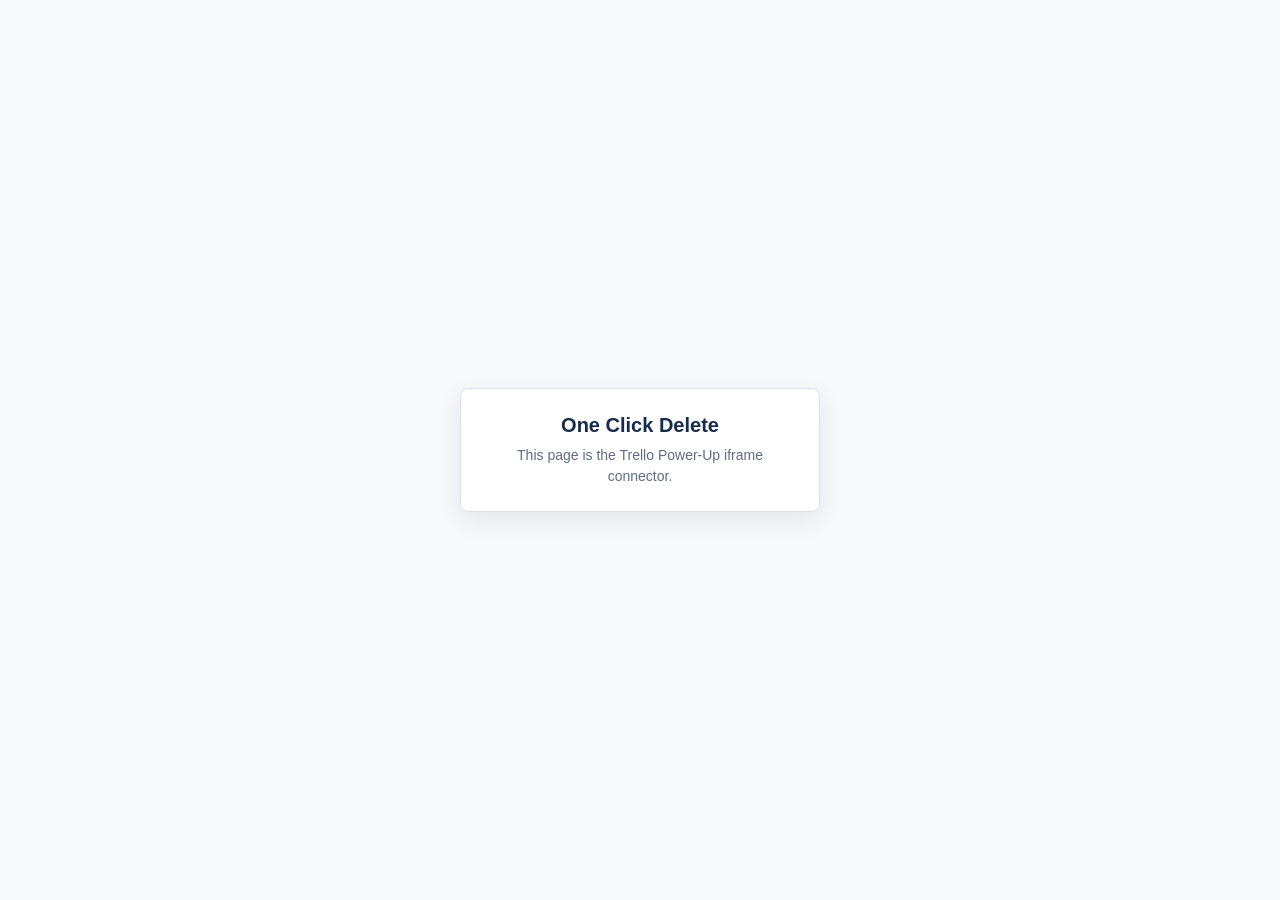
<file: index.html>
<!doctype html>
<html lang="en">
  <head>
    <meta charset="utf-8">
    <meta name="viewport" content="width=device-width, initial-scale=1">
    <title>One Click Delete</title>
    <link rel="stylesheet" href="./styles.css">
  </head>
  <body>
    <main class="shell">
      <section class="panel">
        <h1>One Click Delete</h1>
        <p>This page is the Trello Power-Up iframe connector.</p>
      </section>
    </main>

    <script src="https://p.trellocdn.com/power-up.min.js"></script>
    <script>
      const APP_KEY = "4389291f939dc435cb24a78f81a5ddf6";
      const APP_NAME = "One Click Delete";

      function showAuthorizePopup(t) {
        return t.popup({
          title: "Authorise One Click Delete",
          url: "./authorize.html",
          height: 180
        });
      }

      async function showStatusPopup(t, message) {
        return t.popup({
          title: "One Click Delete",
          items: [
            {
              text: message,
              callback: function (popupT) {
                return popupT.closePopup();
              }
            }
          ]
        });
      }

      async function deleteCurrentCard(t) {
        try {
          const card = await t.card("id");
          const restApi = await t.getRestApi();
          const token = await restApi.getToken();

          if (!card || !card.id || !token) {
            return showStatusPopup(t, "Failed to delete card. Check permissions and try again.");
          }

          const deleteUrl = new URL("https://api.trello.com/1/cards/" + encodeURIComponent(card.id));
          deleteUrl.searchParams.set("key", APP_KEY);
          deleteUrl.searchParams.set("token", token);

          const response = await fetch(deleteUrl.toString(), {
            method: "DELETE"
          });

          if (!response.ok) {
            throw new Error("Trello returned " + response.status);
          }

          try {
            return await t.hideCard();
          } catch (hideError) {
            return showStatusPopup(t, "Card deleted. Close this card to return to the board.");
          }
        } catch (error) {
          return showStatusPopup(t, "Failed to delete card. Check permissions and try again.");
        }
      }

      window.TrelloPowerUp.initialize(
        {
          "card-buttons": async function (t) {
            try {
              const restApi = await t.getRestApi();
              const isAuthorized = await restApi.isAuthorized();

              if (!isAuthorized) {
                return [
                  {
                    text: "Authorise One Click Delete",
                    callback: showAuthorizePopup,
                    condition: "edit"
                  }
                ];
              }

              return [
                {
                  text: "Delete card",
                  callback: deleteCurrentCard,
                  condition: "edit"
                }
              ];
            } catch (error) {
              return [
                {
                  text: "Authorise One Click Delete",
                  callback: showAuthorizePopup,
                  condition: "edit"
                }
              ];
            }
          }
        },
        {
          appKey: APP_KEY,
          appName: APP_NAME
        }
      );
    </script>
  </body>
</html>
</file>
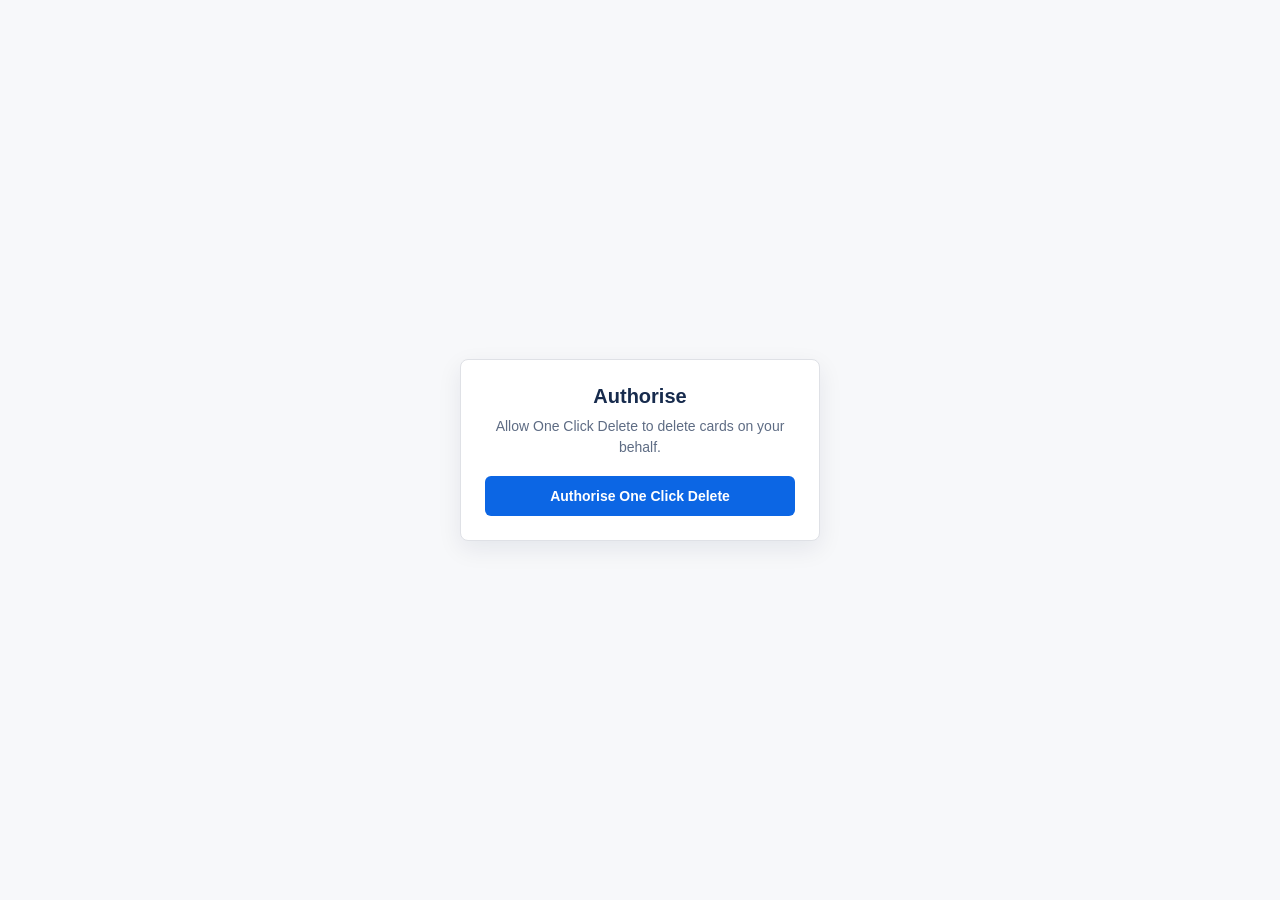
<file: authorize.html>
<!doctype html>
<html lang="en">
  <head>
    <meta charset="utf-8">
    <meta name="viewport" content="width=device-width, initial-scale=1">
    <title>Authorise One Click Delete</title>
    <link rel="stylesheet" href="./styles.css">
  </head>
  <body>
    <main class="shell">
      <section class="panel">
        <h1>Authorise</h1>
        <p id="status">Allow One Click Delete to delete cards on your behalf.</p>
        <button id="authorize-button" type="button">Authorise One Click Delete</button>
      </section>
    </main>

    <script src="https://p.trellocdn.com/power-up.min.js"></script>
    <script>
      const APP_KEY = "4389291f939dc435cb24a78f81a5ddf6";
      const APP_NAME = "One Click Delete";

      const t = window.TrelloPowerUp.iframe({
        appKey: APP_KEY,
        appName: APP_NAME
      });

      const button = document.getElementById("authorize-button");
      const status = document.getElementById("status");

      t.render(function () {
        button.addEventListener("click", async function () {
          button.disabled = true;
          status.textContent = "Opening Trello authorisation...";

          try {
            const restApi = await t.getRestApi();
            await restApi.authorize({
              scope: "read,write",
              expiration: "never"
            });

            status.textContent = "Authorised. You can close this window and use the delete button.";
            button.hidden = true;
          } catch (error) {
            status.textContent = "Authorisation failed. Please try again.";
            button.disabled = false;
          }
        });
      });
    </script>
  </body>
</html>
</file>
<file: styles.css>
:root {
  color-scheme: light;
  --background: #f7f8fa;
  --surface: #ffffff;
  --text: #172b4d;
  --muted: #5e6c84;
  --border: #dfe1e6;
  --button: #0c66e4;
  --button-hover: #0055cc;
  --button-disabled: #a5adba;
}

* {
  box-sizing: border-box;
}

body {
  margin: 0;
  min-height: 100vh;
  background: var(--background);
  color: var(--text);
  font-family: -apple-system, BlinkMacSystemFont, "Segoe UI", Roboto, Helvetica, Arial, sans-serif;
  font-size: 14px;
  line-height: 1.5;
}

.shell {
  display: grid;
  min-height: 100vh;
  place-items: center;
  padding: 24px;
}

.panel {
  width: min(100%, 360px);
  padding: 24px;
  border: 1px solid var(--border);
  border-radius: 8px;
  background: var(--surface);
  box-shadow: 0 8px 24px rgba(9, 30, 66, 0.08);
  text-align: center;
}

h1 {
  margin: 0 0 8px;
  font-size: 20px;
  line-height: 1.2;
  font-weight: 650;
}

p {
  margin: 0 0 18px;
  color: var(--muted);
}

p:last-child {
  margin-bottom: 0;
}

button {
  width: 100%;
  min-height: 40px;
  border: 0;
  border-radius: 6px;
  background: var(--button);
  color: #ffffff;
  cursor: pointer;
  font: inherit;
  font-weight: 600;
}

button:hover:not(:disabled) {
  background: var(--button-hover);
}

button:disabled {
  background: var(--button-disabled);
  cursor: not-allowed;
}
</file>
